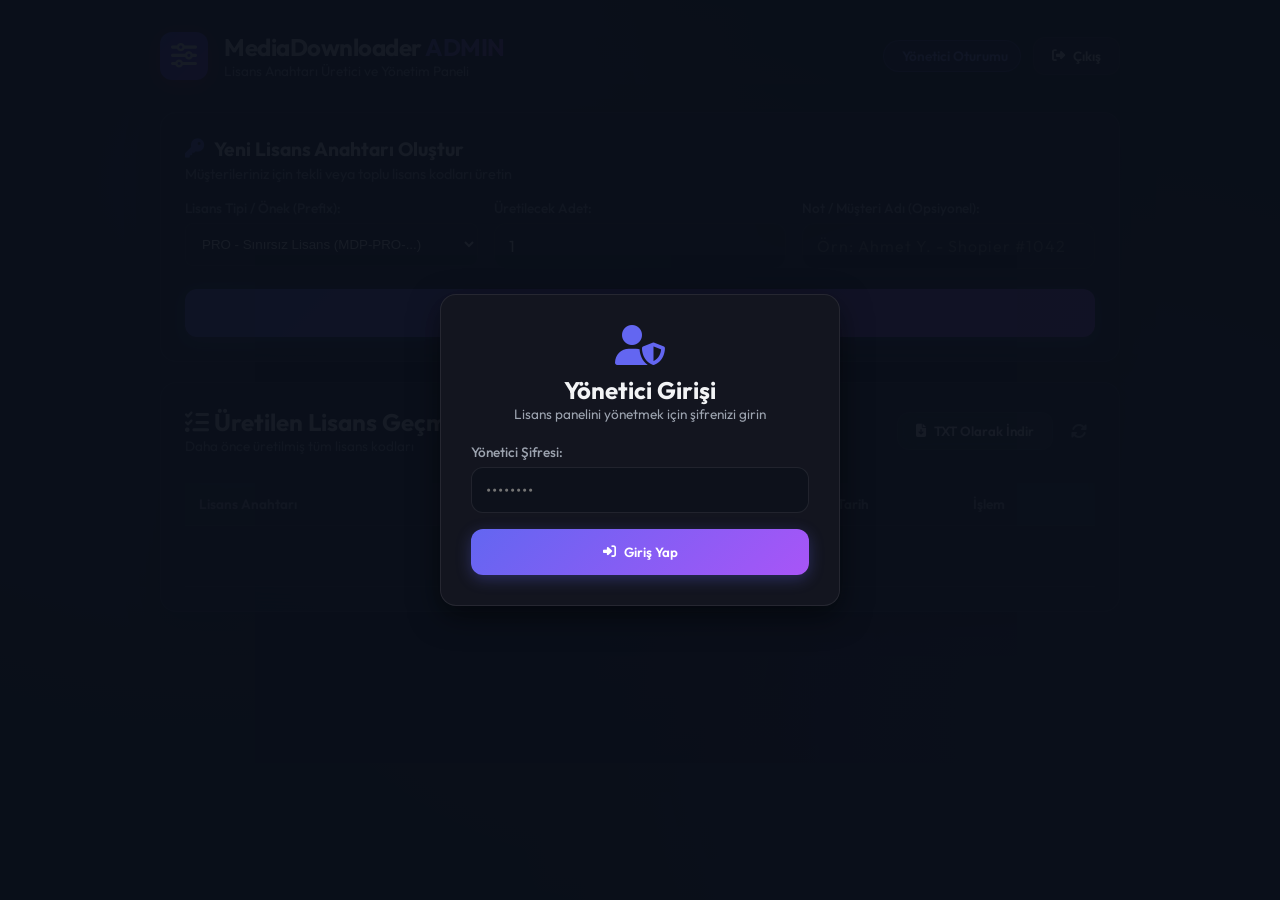
<file: static/admin.html>
<!DOCTYPE html>
<html lang="tr">
<head>
    <meta charset="UTF-8">
    <meta name="viewport" content="width=device-width, initial-scale=1.0">
    <title>MediaDownloader PRO - Yönetim Paneli</title>
    <link rel="preconnect" href="https://fonts.googleapis.com">
    <link rel="preconnect" href="https://fonts.gstatic.com" crossorigin>
    <link href="https://fonts.googleapis.com/css2?family=Outfit:wght@300;400;500;600;700&display=swap" rel="stylesheet">
    <link rel="stylesheet" href="https://cdnjs.cloudflare.com/ajax/libs/font-awesome/6.4.0/css/all.min.css">
    <link rel="stylesheet" href="/static/style.css">
    <style>
        .admin-login-overlay {
            position: fixed;
            top: 0; left: 0; width: 100%; height: 100%;
            background: rgba(10, 15, 26, 0.95);
            display: flex; justify-content: center; align-items: center;
            z-index: 1000;
        }
        .admin-login-card {
            background: #13151F;
            border: 1px solid var(--border-color);
            padding: 30px;
            border-radius: 16px;
            width: 100%; max-width: 400px;
            box-shadow: 0 10px 30px rgba(0,0,0,0.5);
        }
        .admin-header-badge {
            background: rgba(99, 102, 241, 0.15);
            border: 1px solid rgba(99, 102, 241, 0.4);
            color: #818cf8;
            padding: 6px 12px; border-radius: 20px;
            font-size: 0.85rem; font-weight: 600;
            display: flex; align-items: center; gap: 6px;
        }
        .generator-form {
            display: grid;
            grid-template-columns: repeat(auto-fit, minmax(200px, 1fr));
            gap: 16px;
            margin-bottom: 20px;
        }
        .key-table {
            width: 100%;
            border-collapse: collapse;
            margin-top: 12px;
        }
        .key-table th, .key-table td {
            padding: 12px 14px;
            text-align: left;
            border-bottom: 1px solid var(--border-color);
        }
        .key-table th {
            background: rgba(255, 255, 255, 0.03);
            color: var(--text-muted);
            font-size: 0.85rem; font-weight: 600;
        }
        .key-table code {
            color: #a5b4fc;
            font-weight: 700;
            font-size: 0.95rem;
            letter-spacing: 1px;
        }
        .bulk-actions-bar {
            display: flex;
            justify-content: space-between;
            align-items: center;
            margin-bottom: 16px;
            flex-wrap: wrap;
            gap: 10px;
        }
    </style>
</head>
<body>
    <div class="background-glow"></div>

    <!-- Login Modal -->
    <div id="adminLoginOverlay" class="admin-login-overlay">
        <div class="admin-login-card">
            <div style="text-align: center; margin-bottom: 20px;">
                <i class="fa-solid fa-user-shield" style="font-size: 40px; color: #6366f1; margin-bottom: 10px;"></i>
                <h2>Yönetici Girişi</h2>
                <p style="color: var(--text-muted); font-size: 0.85rem;">Lisans panelini yönetmek için şifrenizi girin</p>
            </div>
            <div class="input-field" style="margin-bottom: 16px;">
                <label for="adminPasswordInput">Yönetici Şifresi:</label>
                <input type="password" id="adminPasswordInput" placeholder="••••••••" autocomplete="off">
            </div>
            <div id="loginErrorMsg" class="error-banner hidden" style="margin-bottom: 16px;">
                <i class="fa-solid fa-circle-exclamation"></i>
                <span id="loginErrorText">Hatalı şifre!</span>
            </div>
            <button id="btnLogin" class="btn-primary full-width" style="height: 46px;">
                <i class="fa-solid fa-right-to-bracket"></i>
                <span>Giriş Yap</span>
            </button>
        </div>
    </div>

    <!-- Admin Dashboard Main -->
    <div class="app-container">
        <header class="header">
            <div class="logo">
                <div class="logo-icon" style="background: linear-gradient(135deg, #4f46e5 0%, #7c3aed 100%);">
                    <i class="fa-solid fa-sliders"></i>
                </div>
                <div class="logo-text">
                    <h1>MediaDownloader <span>ADMIN</span></h1>
                    <p>Lisans Anahtarı Üretici ve Yönetim Paneli</p>
                </div>
            </div>

            <div class="header-right">
                <div class="admin-header-badge">
                    <i class="fa-solid fa-shield-check"></i>
                    <span>Yönetici Oturumu</span>
                </div>
                <button id="btnLogout" class="btn-secondary" title="Çıkış Yap">
                    <i class="fa-solid fa-right-from-bracket"></i>
                    <span>Çıkış</span>
                </button>
            </div>
        </header>

        <main class="main-content">
            <!-- Key Generator Form -->
            <section class="card">
                <div class="input-header">
                    <h2><i class="fa-solid fa-key"></i> Yeni Lisans Anahtarı Oluştur</h2>
                    <p>Müşterileriniz için tekli veya toplu lisans kodları üretin</p>
                </div>

                <div class="generator-form">
                    <div class="input-field">
                        <label for="keyPrefix">Lisans Tipi / Önek (Prefix):</label>
                        <select id="keyPrefix" style="padding: 12px; background: rgba(10,15,26,0.6); border: 1px solid var(--border-color); border-radius: 8px; color: #fff; outline: none;">
                            <option value="PRO">PRO - Sınırsız Lisans (MDP-PRO-...)</option>
                            <option value="VIP">VIP - Özel Lisans (MDP-VIP-...)</option>
                            <option value="LIFE">LIFETIME - Ömür Boyu (MDP-LIFE-...)</option>
                        </select>
                    </div>

                    <div class="input-field">
                        <label for="keyCount">Üretilecek Adet:</label>
                        <input type="number" id="keyCount" value="1" min="1" max="100">
                    </div>

                    <div class="input-field">
                        <label for="keyNote">Not / Müşteri Adı (Opsiyonel):</label>
                        <input type="text" id="keyNote" placeholder="Örn: Ahmet Y. - Shopier #1042">
                    </div>
                </div>

                <button id="btnGenerateKeys" class="btn-primary" style="height: 48px; width: 100%;">
                    <i class="fa-solid fa-wand-magic-sparkles"></i>
                    <span>Lisans Anahtar(lar)ı Üret</span>
                </button>
            </section>

            <!-- Generated Keys List Table -->
            <section class="card" style="margin-top: 20px;">
                <div class="bulk-actions-bar">
                    <div>
                        <h2><i class="fa-solid fa-list-check"></i> Üretilen Lisans Geçmişi</h2>
                        <p style="color: var(--text-muted); font-size: 0.85rem;">Daha önce üretilmiş tüm lisans kodları</p>
                    </div>
                    <div style="display: flex; gap: 10px;">
                        <button id="btnExportTxt" class="btn-secondary">
                            <i class="fa-solid fa-file-arrow-down"></i>
                            <span>TXT Olarak İndir</span>
                        </button>
                        <button id="btnRefreshKeys" class="btn-icon" title="Yenile">
                            <i class="fa-solid fa-rotate"></i>
                        </button>
                    </div>
                </div>

                <div style="overflow-x: auto;">
                    <table class="key-table">
                        <thead>
                            <tr>
                                <th>Lisans Anahtarı</th>
                                <th>Tip</th>
                                <th>Müşteri / Not</th>
                                <th>Tarih</th>
                                <th>İşlem</th>
                            </tr>
                        </thead>
                        <tbody id="keysTbody">
                            <tr>
                                <td colspan="5" style="text-align: center; color: var(--text-muted); padding: 20px;">
                                    Henüz lisans üretilmedi.
                                </td>
                            </tr>
                        </tbody>
                    </table>
                </div>
            </section>
        </main>
    </div>

    <script src="/static/admin.js"></script>
</body>
</html>
</file>
<file: static/style.css>
/* Global Styles & Variables */
:root {
    --bg-main: #090d16;
    --bg-card: rgba(22, 30, 46, 0.7);
    --bg-card-hover: rgba(30, 41, 62, 0.85);
    --border-color: rgba(255, 255, 255, 0.08);
    --border-glow: rgba(99, 102, 241, 0.3);
    
    --primary-grad: linear-gradient(135deg, #6366f1 0%, #a855f7 100%);
    --primary-hover: linear-gradient(135deg, #4f46e5 0%, #9333ea 100%);
    --success-grad: linear-gradient(135deg, #10b981 0%, #059669 100%);
    --youtube-red: #ff0033;
    
    --text-main: #f3f4f6;
    --text-muted: #9ca3af;
    --text-dim: #6b7280;
    
    --font-family: 'Outfit', -apple-system, BlinkMacSystemFont, sans-serif;
    --radius-lg: 16px;
    --radius-md: 12px;
    --radius-sm: 8px;
    --shadow-card: 0 8px 32px 0 rgba(0, 0, 0, 0.37);
}

* {
    margin: 0;
    padding: 0;
    box-sizing: border-box;
}

body {
    background-color: var(--bg-main);
    color: var(--text-main);
    font-family: var(--font-family);
    min-height: 100vh;
    display: flex;
    justify-content: center;
    align-items: flex-start;
    padding: 24px 16px;
    overflow-x: hidden;
    position: relative;
}

/* Background Animated Ambient Glow */
.background-glow {
    position: fixed;
    top: 0;
    left: 0;
    width: 100vw;
    height: 100vh;
    pointer-events: none;
    z-index: 0;
    background: 
        radial-gradient(circle at 15% 20%, rgba(99, 102, 241, 0.15) 0%, transparent 45%),
        radial-gradient(circle at 85% 80%, rgba(168, 85, 247, 0.12) 0%, transparent 45%),
        radial-gradient(circle at 50% 50%, rgba(244, 63, 94, 0.05) 0%, transparent 60%);
}

.app-container {
    width: 100%;
    max-width: 960px;
    position: relative;
    z-index: 1;
    display: flex;
    flex-direction: column;
    gap: 24px;
}

/* Header */
.header {
    display: flex;
    justify-content: space-between;
    align-items: center;
    padding: 8px 0;
}

.logo {
    display: flex;
    align-items: center;
    gap: 16px;
}

.logo-icon {
    width: 48px;
    height: 48px;
    background: var(--youtube-red);
    border-radius: 12px;
    display: flex;
    align-items: center;
    justify-content: center;
    font-size: 26px;
    color: #fff;
    box-shadow: 0 4px 20px rgba(255, 0, 51, 0.4);
}

.logo-text h1 {
    font-size: 1.5rem;
    font-weight: 700;
    letter-spacing: -0.5px;
}

.logo-text h1 span {
    background: var(--primary-grad);
    -webkit-background-clip: text;
    -webkit-text-fill-color: transparent;
}

.logo-text p {
    font-size: 0.85rem;
    color: var(--text-muted);
}

.header-right {
    display: flex;
    align-items: center;
    gap: 12px;
}

/* License Status Badge */
.license-badge {
    display: inline-flex;
    align-items: center;
    gap: 6px;
    padding: 8px 14px;
    border-radius: var(--radius-md);
    font-size: 0.85rem;
    font-weight: 600;
    cursor: pointer;
    transition: all 0.2s ease;
    border: 1px solid transparent;
}

.license-badge.activated {
    background: rgba(16, 185, 129, 0.15);
    border-color: rgba(16, 185, 129, 0.3);
    color: #34d399;
}

.license-badge.unactivated {
    background: rgba(244, 63, 94, 0.15);
    border-color: rgba(244, 63, 94, 0.3);
    color: #f87171;
    animation: pulseGlow 2s infinite;
}

@keyframes pulseGlow {
    0%, 100% { box-shadow: 0 0 0 0 rgba(244, 63, 94, 0.4); }
    50% { box-shadow: 0 0 0 6px rgba(244, 63, 94, 0); }
}

/* Buttons */
.btn-primary, .btn-secondary, .btn-success, .btn-icon {
    font-family: var(--font-family);
    font-weight: 600;
    border: none;
    outline: none;
    cursor: pointer;
    transition: all 0.2s cubic-bezier(0.4, 0, 0.2, 1);
    display: inline-flex;
    align-items: center;
    justify-content: center;
    gap: 8px;
}

.btn-primary {
    background: var(--primary-grad);
    color: #ffffff;
    padding: 12px 24px;
    border-radius: var(--radius-md);
    box-shadow: 0 4px 15px rgba(99, 102, 241, 0.3);
}

.btn-primary:hover {
    background: var(--primary-hover);
    transform: translateY(-1px);
    box-shadow: 0 6px 20px rgba(99, 102, 241, 0.45);
}

.btn-primary.full-width {
    width: 100%;
}

.btn-secondary {
    background: rgba(255, 255, 255, 0.05);
    color: var(--text-main);
    border: 1px solid var(--border-color);
    padding: 10px 18px;
    border-radius: var(--radius-md);
    backdrop-filter: blur(10px);
}

.btn-secondary:hover {
    background: rgba(255, 255, 255, 0.1);
    border-color: rgba(255, 255, 255, 0.2);
}

.btn-success {
    background: var(--success-grad);
    color: #ffffff;
    padding: 14px 28px;
    border-radius: var(--radius-md);
    font-size: 1rem;
    box-shadow: 0 4px 15px rgba(16, 185, 129, 0.3);
}

.btn-success:hover {
    transform: translateY(-2px);
    box-shadow: 0 6px 22px rgba(16, 185, 129, 0.45);
}

.btn-icon {
    background: transparent;
    color: var(--text-muted);
    padding: 8px;
    border-radius: var(--radius-sm);
    font-size: 1rem;
}

.btn-icon:hover {
    color: var(--text-main);
    background: rgba(255, 255, 255, 0.08);
}

/* Card Container */
.card {
    background: var(--bg-card);
    backdrop-filter: blur(16px);
    -webkit-backdrop-filter: blur(16px);
    border: 1px solid var(--border-color);
    border-radius: var(--radius-lg);
    padding: 24px;
    box-shadow: var(--shadow-card);
    transition: border-color 0.3s ease;
}

.card:hover {
    border-color: rgba(255, 255, 255, 0.14);
}

/* Input Section */
.input-header {
    margin-bottom: 16px;
}

.input-header h2 {
    font-size: 1.2rem;
    display: flex;
    align-items: center;
    gap: 10px;
    color: #fff;
}

.input-header h2 i {
    color: #6366f1;
}

.input-header p {
    font-size: 0.9rem;
    color: var(--text-muted);
    margin-top: 4px;
}

.input-group {
    display: flex;
    gap: 12px;
}

.input-wrapper {
    flex: 1;
    position: relative;
    display: flex;
    align-items: center;
}

.search-icon {
    position: absolute;
    left: 16px;
    color: var(--text-dim);
    font-size: 1.1rem;
}

.input-wrapper input {
    width: 100%;
    padding: 14px 44px;
    background: rgba(10, 15, 26, 0.6);
    border: 1px solid var(--border-color);
    border-radius: var(--radius-md);
    color: #fff;
    font-family: var(--font-family);
    font-size: 0.95rem;
    outline: none;
    transition: all 0.2s ease;
}

.input-wrapper input:focus {
    border-color: #6366f1;
    box-shadow: 0 0 0 3px rgba(99, 102, 241, 0.2);
}

.input-wrapper #btnPaste {
    position: absolute;
    right: 10px;
}

/* Error Banner */
.error-banner {
    margin-top: 16px;
    padding: 12px 16px;
    background: rgba(244, 63, 94, 0.12);
    border: 1px solid rgba(244, 63, 94, 0.3);
    border-radius: var(--radius-md);
    color: #fca5a5;
    font-size: 0.9rem;
    display: flex;
    align-items: center;
    gap: 10px;
}

/* Video Result Card */
.video-preview-header {
    display: flex;
    gap: 20px;
    align-items: flex-start;
}

.thumbnail-wrapper {
    position: relative;
    width: 220px;
    flex-shrink: 0;
    border-radius: var(--radius-md);
    overflow: hidden;
    aspect-ratio: 16/9;
    background: #000;
    box-shadow: 0 4px 15px rgba(0, 0, 0, 0.4);
}

.thumbnail-wrapper img {
    width: 100%;
    height: 100%;
    object-fit: cover;
}

.duration-badge {
    position: absolute;
    bottom: 8px;
    right: 8px;
    background: rgba(0, 0, 0, 0.8);
    color: #fff;
    padding: 2px 8px;
    border-radius: 4px;
    font-size: 0.75rem;
    font-weight: 600;
}

.video-meta {
    flex: 1;
}

.video-title {
    font-size: 1.25rem;
    font-weight: 600;
    line-height: 1.4;
    color: #fff;
    margin-bottom: 12px;
}

.meta-tags {
    display: flex;
    gap: 16px;
    flex-wrap: wrap;
}

.meta-item {
    font-size: 0.85rem;
    color: var(--text-muted);
    display: flex;
    align-items: center;
    gap: 6px;
}

.divider {
    border: none;
    height: 1px;
    background: var(--border-color);
    margin: 20px 0;
}

/* Format Selection */
.formats-header {
    display: flex;
    justify-content: space-between;
    align-items: center;
    margin-bottom: 16px;
    flex-wrap: wrap;
    gap: 12px;
}

.formats-header h3 {
    font-size: 1.05rem;
    display: flex;
    align-items: center;
    gap: 8px;
}

.filter-tabs {
    display: flex;
    background: rgba(10, 15, 26, 0.6);
    padding: 4px;
    border-radius: var(--radius-md);
    border: 1px solid var(--border-color);
    gap: 4px;
}

.tab-btn {
    background: transparent;
    border: none;
    color: var(--text-muted);
    padding: 6px 14px;
    border-radius: var(--radius-sm);
    font-family: var(--font-family);
    font-size: 0.85rem;
    font-weight: 500;
    cursor: pointer;
    transition: all 0.2s ease;
}

.tab-btn.active {
    background: var(--primary-grad);
    color: #fff;
}

/* Presets Grid */
.presets-grid {
    display: grid;
    grid-template-columns: repeat(auto-fill, minmax(200px, 1fr));
    gap: 12px;
    margin-bottom: 20px;
}

.preset-card {
    background: rgba(255, 255, 255, 0.03);
    border: 1px solid var(--border-color);
    border-radius: var(--radius-md);
    padding: 14px;
    cursor: pointer;
    transition: all 0.2s ease;
    display: flex;
    flex-direction: column;
    justify-content: space-between;
    position: relative;
    overflow: hidden;
}

.preset-card:hover {
    background: var(--bg-card-hover);
    border-color: rgba(99, 102, 241, 0.5);
    transform: translateY(-2px);
}

.preset-card.selected {
    border-color: #6366f1;
    background: rgba(99, 102, 241, 0.12);
    box-shadow: 0 0 0 2px rgba(99, 102, 241, 0.3);
}

.preset-card .preset-top {
    display: flex;
    justify-content: space-between;
    align-items: center;
    margin-bottom: 8px;
}

.preset-card .preset-title {
    font-weight: 600;
    font-size: 0.95rem;
    color: #fff;
}

.preset-card .preset-desc {
    font-size: 0.78rem;
    color: var(--text-muted);
    line-height: 1.3;
}

.preset-card .badge {
    background: rgba(99, 102, 241, 0.2);
    color: #a5b4fc;
    font-size: 0.7rem;
    padding: 2px 8px;
    border-radius: 12px;
    font-weight: 600;
}

/* Custom Formats Table */
.custom-formats-container {
    margin-top: 16px;
    margin-bottom: 20px;
}

.custom-note {
    font-size: 0.85rem;
    color: var(--text-muted);
    margin-bottom: 10px;
}

.table-responsive {
    max-height: 250px;
    overflow-y: auto;
    border: 1px solid var(--border-color);
    border-radius: var(--radius-md);
}

.formats-table {
    width: 100%;
    border-collapse: collapse;
    font-size: 0.85rem;
}

.formats-table th {
    background: rgba(10, 15, 26, 0.8);
    padding: 10px 12px;
    text-align: left;
    color: var(--text-muted);
    font-weight: 600;
    position: sticky;
    top: 0;
}

.formats-table td {
    padding: 10px 12px;
    border-top: 1px solid var(--border-color);
    color: var(--text-main);
}

.formats-table tr:hover {
    background: rgba(255, 255, 255, 0.04);
}

/* Download Action Bar */
.download-action-bar {
    display: flex;
    justify-content: space-between;
    align-items: center;
    background: rgba(10, 15, 26, 0.5);
    padding: 16px;
    border-radius: var(--radius-md);
    border: 1px solid var(--border-color);
}

.selected-summary span {
    font-size: 0.85rem;
    color: var(--text-muted);
    display: block;
}

.selected-summary strong {
    font-size: 1rem;
    color: #fff;
}

/* Progress Card */
.progress-card {
    border-color: rgba(99, 102, 241, 0.3);
}

.progress-header {
    display: flex;
    justify-content: space-between;
    align-items: center;
    margin-bottom: 16px;
}

.progress-title-group {
    display: flex;
    align-items: center;
    gap: 14px;
}

.status-spinner {
    font-size: 1.5rem;
    color: #6366f1;
}

.progress-header h3 {
    font-size: 1.1rem;
    color: #fff;
}

.progress-filename {
    font-size: 0.85rem;
    color: var(--text-muted);
}

.percent-badge {
    font-size: 1.25rem;
    font-weight: 700;
    background: var(--primary-grad);
    -webkit-background-clip: text;
    -webkit-text-fill-color: transparent;
}

/* Progress Bar */
.progress-bar-container {
    width: 100%;
    height: 12px;
    background: rgba(10, 15, 26, 0.8);
    border-radius: 6px;
    overflow: hidden;
    margin-bottom: 20px;
    border: 1px solid var(--border-color);
}

.progress-bar-fill {
    height: 100%;
    background: linear-gradient(90deg, #6366f1 0%, #a855f7 50%, #10b981 100%);
    border-radius: 6px;
    transition: width 0.3s ease;
}

/* Progress Stats Grid */
.progress-stats-grid {
    display: grid;
    grid-template-columns: repeat(3, 1fr);
    gap: 12px;
}

.stat-box {
    background: rgba(255, 255, 255, 0.03);
    border: 1px solid var(--border-color);
    padding: 10px 14px;
    border-radius: var(--radius-sm);
}

.stat-label {
    font-size: 0.75rem;
    color: var(--text-muted);
    display: block;
    margin-bottom: 4px;
}

.stat-value {
    font-size: 0.95rem;
    font-weight: 600;
    color: #fff;
}

/* Completion Box */
.complete-box {
    margin-top: 20px;
    padding: 16px;
    background: rgba(16, 185, 129, 0.12);
    border: 1px solid rgba(16, 185, 129, 0.3);
    border-radius: var(--radius-md);
    display: flex;
    align-items: center;
    gap: 16px;
}

.complete-icon {
    font-size: 2rem;
    color: #10b981;
}

.complete-text {
    flex: 1;
}

.complete-text h4 {
    font-size: 1rem;
    color: #fff;
}

.complete-text p {
    font-size: 0.85rem;
    color: var(--text-muted);
}

/* History Section */
.history-header {
    display: flex;
    justify-content: space-between;
    align-items: center;
    margin-bottom: 12px;
}

.history-header h3 {
    font-size: 1.05rem;
    display: flex;
    align-items: center;
    gap: 8px;
}

.history-list {
    display: flex;
    flex-direction: column;
    gap: 8px;
    max-height: 200px;
    overflow-y: auto;
}

.history-item {
    display: flex;
    justify-content: space-between;
    align-items: center;
    padding: 10px 14px;
    background: rgba(255, 255, 255, 0.02);
    border: 1px solid var(--border-color);
    border-radius: var(--radius-sm);
    font-size: 0.88rem;
}

.history-item .file-name {
    color: #fff;
    font-weight: 500;
    word-break: break-all;
}

.history-item .file-meta {
    font-size: 0.78rem;
    color: var(--text-muted);
}

.empty-history {
    font-size: 0.85rem;
    color: var(--text-dim);
    text-align: center;
    padding: 16px 0;
}

/* Modal Overlay & Card */
.modal-overlay {
    position: fixed;
    top: 0;
    left: 0;
    width: 100vw;
    height: 100vh;
    background: rgba(9, 13, 22, 0.8);
    backdrop-filter: blur(12px);
    z-index: 999;
    display: flex;
    align-items: center;
    justify-content: center;
    padding: 16px;
}

.modal-card {
    background: rgba(22, 30, 46, 0.95);
    border: 1px solid var(--border-glow);
    border-radius: var(--radius-lg);
    width: 100%;
    max-width: 480px;
    padding: 28px;
    box-shadow: 0 20px 50px rgba(0, 0, 0, 0.6);
    animation: modalSlideUp 0.3s ease-out;
}

@keyframes modalSlideUp {
    from { opacity: 0; transform: translateY(20px) scale(0.95); }
    to { opacity: 1; transform: translateY(0) scale(1); }
}

.modal-header {
    display: flex;
    gap: 16px;
    align-items: center;
    margin-bottom: 20px;
}

.modal-icon {
    width: 44px;
    height: 44px;
    background: var(--primary-grad);
    border-radius: 12px;
    display: flex;
    align-items: center;
    justify-content: center;
    font-size: 1.3rem;
    color: #fff;
}

.modal-header h2 {
    font-size: 1.3rem;
    color: #fff;
}

.modal-header p {
    font-size: 0.85rem;
    color: var(--text-muted);
}

.modal-body {
    display: flex;
    flex-direction: column;
    gap: 16px;
    margin-bottom: 24px;
}

.hwid-box {
    background: rgba(10, 15, 26, 0.6);
    border: 1px solid var(--border-color);
    padding: 12px;
    border-radius: var(--radius-md);
}

.hwid-label {
    font-size: 0.75rem;
    color: var(--text-muted);
    display: block;
    margin-bottom: 6px;
}

.hwid-value-wrapper {
    display: flex;
    justify-content: space-between;
    align-items: center;
}

.hwid-value-wrapper code {
    font-size: 0.9rem;
    color: #a5b4fc;
    font-weight: 600;
}

.input-field {
    display: flex;
    flex-direction: column;
    gap: 6px;
}

.input-field label {
    font-size: 0.85rem;
    color: var(--text-muted);
    font-weight: 500;
}

.input-field input {
    width: 100%;
    padding: 12px 14px;
    background: rgba(10, 15, 26, 0.6);
    border: 1px solid var(--border-color);
    border-radius: var(--radius-md);
    color: #fff;
    font-family: var(--font-family);
    font-size: 1rem;
    outline: none;
    letter-spacing: 1px;
}

.input-field input:focus {
    border-color: #6366f1;
    box-shadow: 0 0 0 3px rgba(99, 102, 241, 0.2);
}

/* Utility */
.hidden {
    display: none !important;
}

/* Credit Badge Styles */
.credit-badge {
    display: flex;
    align-items: center;
    gap: 8px;
    padding: 8px 14px;
    border-radius: 20px;
    font-size: 0.85rem;
    font-weight: 600;
    cursor: pointer;
    transition: all 0.2s ease;
}

.credit-badge.credit-green {
    background: rgba(16, 185, 129, 0.15);
    border: 1px solid rgba(16, 185, 129, 0.4);
    color: #10b981;
}

.credit-badge.credit-orange {
    background: rgba(245, 158, 11, 0.15);
    border: 1px solid rgba(245, 158, 11, 0.4);
    color: #f59e0b;
}

.credit-badge.credit-red {
    background: rgba(239, 68, 68, 0.15);
    border: 1px solid rgba(239, 68, 68, 0.4);
    color: #ef4444;
}

/* Modal Extensions */
.modal-icon.warning-icon {
    background: rgba(245, 158, 11, 0.2);
    color: #f59e0b;
}

.pro-features-box {
    background: rgba(99, 102, 241, 0.08);
    border: 1px solid rgba(99, 102, 241, 0.25);
    border-radius: var(--radius-md);
    padding: 14px;

    margin-bottom: 16px;
}

.pro-features-box h4 {
    color: #a5b4fc;
    font-size: 0.95rem;
    margin-bottom: 8px;
    display: flex;
    align-items: center;
    gap: 8px;
}

.pro-features-box ul {
    list-style: none;
    padding: 0;
    margin: 0;
}

.pro-features-box li {
    font-size: 0.85rem;
    color: #e2e8f0;
    margin-bottom: 6px;
    display: flex;
    align-items: center;
    gap: 8px;
}

.pro-features-box li i {
    color: #10b981;
    font-size: 0.8rem;
}

.dual-buttons {
    display: flex;
    gap: 12px;
}

.btn-success {
    background: linear-gradient(135deg, #10b981 0%, #059669 100%);
    color: #fff;
    border: none;
    padding: 12px 20px;
    border-radius: var(--radius-md);
    font-family: var(--font-family);
    font-weight: 600;
    font-size: 0.95rem;
    cursor: pointer;
    display: flex;
    align-items: center;
    justify-content: center;
    gap: 8px;
    flex: 1;
    transition: all 0.2s ease;
    box-shadow: 0 4px 12px rgba(16, 185, 129, 0.3);
}

.btn-success:hover {
    transform: translateY(-2px);
    box-shadow: 0 6px 16px rgba(16, 185, 129, 0.4);
}

/* Responsive */
@media (max-width: 640px) {
    .video-preview-header {
        flex-direction: column;
    }
    .thumbnail-wrapper {
        width: 100%;
    }
    .input-group {
        flex-direction: column;
    }
    .download-action-bar {
        flex-direction: column;
        gap: 12px;
        align-items: stretch;
    }
}
</file>
